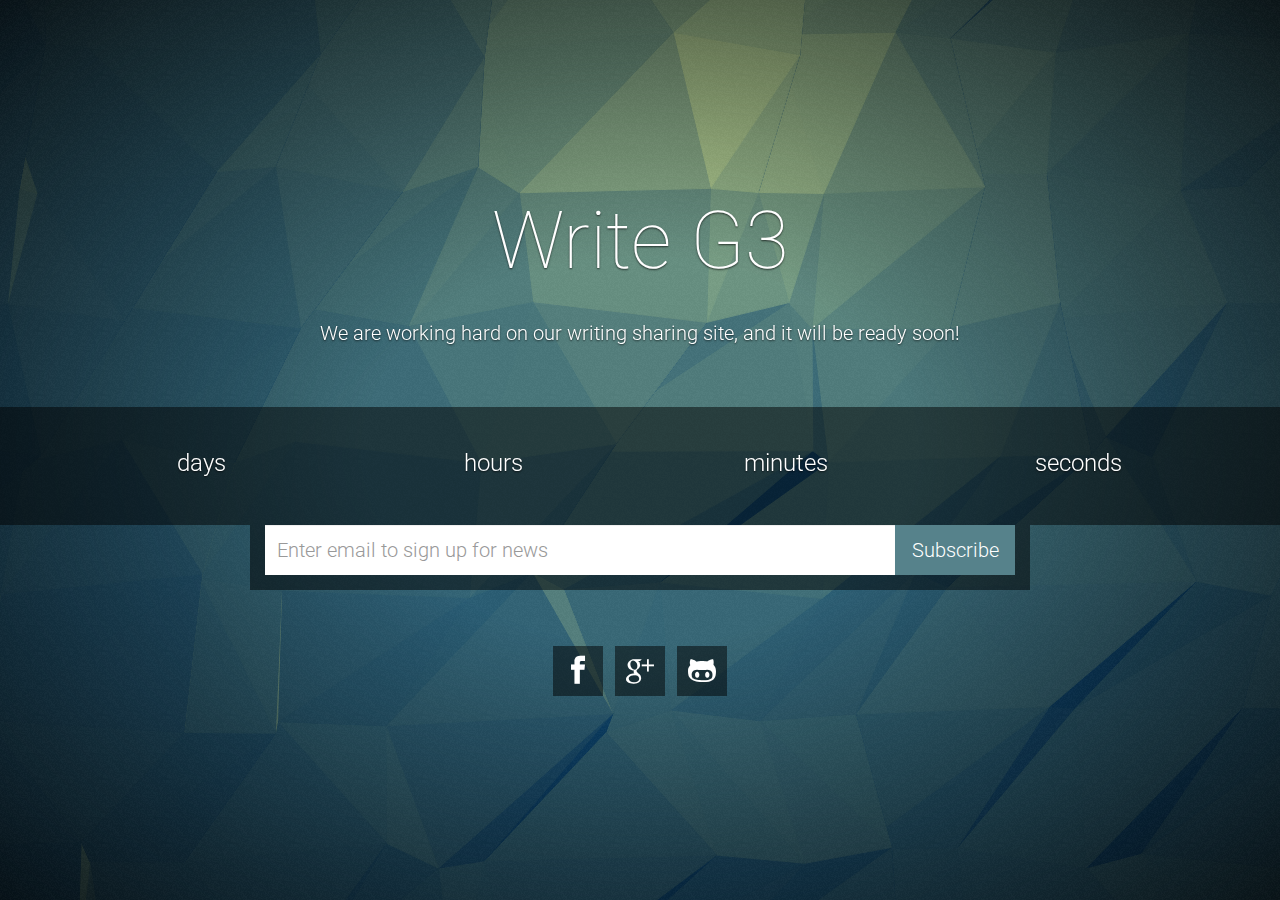
<file: template/index.html>
<!doctype html>
<html lang="en">
    <head>
        <meta charset="utf-8">
        <title>Shader - Coming Soon Page</title>

        <meta name="viewport" content="width=device-width, initial-scale=1">
        <meta http-equiv="X-UA-Compatible" content="IE=edge,chrome=1">

        <!-- Favicon -->
        <link href="img/fav.ico" rel="shortcut icon">

        <!-- Custom fonts -->
        <link href="http://fonts.googleapis.com/css?family=Roboto:300,100" rel="stylesheet">
        <link href="css/social-font.css" rel="stylesheet">

        <!-- Bootstrap stylesheets -->
        <link href="css/bootstrap.min.css" rel="stylesheet">

        <!-- Template stylesheets -->
        <link href="css/shader.css" rel="stylesheet">
    </head>

    <body class="theme-ice">
        <!-- Background container -->
        <div id="background-container" class="background-container">
            <div id="background-output" class="background-output"></div>
            <div id="vignette" class="background-vignette"></div>
            <div id="noise" class="background-noise"></div>
        </div>
        <!-- /Background container -->

        <!-- Main content -->
        <div class="content">
            <div class="container">
                <!-- Header -->
                <div class="row">
                    <h1 class="header col-sm-8 col-sm-offset-2">Write G3</h1>
                </div>
                <!-- /Header -->

                <!-- Description -->
                <div class="row">
                    <p class="description col-sm-8 col-sm-offset-2">We are working hard on our writing sharing site, and it will be ready soon!</p>
                </div>
                <!-- /Description -->
            </div>

            <!-- Countdown -->
            <div class="countdown" id="countdown">
                <div class="container">
                    <div class="row">
                        <div class="countdown-item col-sm-3 col-xs-6">
                            <div class="countdown-number" id="countdown-days"></div>
                            <div class="countdown-label">days</div>
                        </div>

                        <div class="countdown-item col-sm-3 col-xs-6">
                            <div class="countdown-number" id="countdown-hours"></div>
                            <div class="countdown-label">hours</div>
                        </div>

                        <div class="countdown-item col-sm-3 col-xs-6">
                            <div class="countdown-number" id="countdown-minutes"></div>
                            <div class="countdown-label">minutes</div>
                        </div>

                        <div class="countdown-item col-sm-3 col-xs-6">
                            <div class="countdown-number" id="countdown-seconds"></div>
                            <div class="countdown-label">seconds</div>
                        </div>
                    </div>
                </div>
            </div>
            <!-- /Countdown -->

            <div class="container">
                <div class="row">
                    <div class="form-and-links-container col-sm-8 col-sm-offset-2">
                        <!-- Subscription form -->
                        <div class="row">
                            <form class="subscription-form" id="subscription-form" novalidate>
                                <div class="input-group col-xs-10 col-xs-offset-1 col-sm-12 col-sm-offset-0">
                                    <input type="email" class="subscription-form-email form-control" id="subscription-form-email" name="email" placeholder="Enter email to sign up for news">
                                    <span class="input-group-btn">
                                        <button class="subscription-form-submit btn" id="subscription-form-submit">Subscribe</button>
                                    </span>
                                </div>
                            </form>
                        </div>
                        <!-- /Subscription form -->

                        <!-- Social links -->
                        <div class="social-links">
                            <a href="#" class="icon-facebook"></a>
                            <a href="#" class="icon-googleplus"></a>
                            <a href="#" class="icon-github-alt"></a>
                        </div>
                        <!-- /Social links -->
                    </div>
                </div>
            </div>
        </div>
        <!-- /Main content -->

        <!-- Scripts -->
        <script src="js/jquery-1.11.1.min.js"></script>
        <script src="js/jquery.countdown.js"></script>
        <script src="js/placeholders.min.js"></script>
        <script src="js/flat-surface-shader.js"></script>
        <script src="config/main.config.js"></script>
        <script src="js/shader.js"></script>
    </body>
</html>
</file>
<file: template/css/social-font.css>
@font-face {
	font-family: 'SocialMedia';
	src: url('../fonts/SocialMedia.eot');
	src: url('../fonts/SocialMedia.eot?#iefix') format('embedded-opentype'),
		 url('../fonts/SocialMedia.svg#SocialMedia') format('svg'),
		 url('../fonts/SocialMedia.woff') format('woff'),
		 url('../fonts/SocialMedia.ttf') format('truetype');
	font-weight: normal;
	font-style: normal;
}

.icon-px:before, .icon-aim-alt:before, .icon-aim:before, .icon-amazon:before, .icon-android:before, .icon-app-stote:before, .icon-apple:before, .icon-arto:before, .icon-badoo:before, .icon-bandcamp:before, .icon-basecamp:before, .icon-bebo:before, .icon-behance:before, .icon-bing:before, .icon-blip:before, .icon-blogger:before, .icon-boxnet:before, .icon-brightkite:before, .icon-cinch:before, .icon-coroflot:before, .icon-dailybooth:before, .icon-dailyburn:before, .icon-dailymile:before, .icon-delicious:before, .icon-designbump:before, .icon-designfloat:before, .icon-designmoo:before, .icon-deviantart:before, .icon-digg-alt:before, .icon-digg:before, .icon-diigo:before, .icon-dribbble:before, .icon-dropbox:before, .icon-drupal:before, .icon-dzone:before, .icon-ebay:before, .icon-ember:before, .icon-envato:before, .icon-etsy:before, .icon-evernote:before, .icon-facebook-places:before, .icon-facebook:before, .icon-facto-me:before, .icon-feedburner:before, .icon-flickr:before, .icon-folkd:before, .icon-formspring:before, .icon-forrst:before, .icon-fotolog:before, .icon-foursquare:before, .icon-Freshbooks:before, .icon-friendfeed:before, .icon-friendster:before, .icon-gdgt:before, .icon-gimmebar:before, .icon-github-alt:before, .icon-github:before, .icon-goodreads:before, .icon-google-buzz:before, .icon-google-talk:before, .icon-google:before, .icon-googleplay:before, .icon-googleplus:before, .icon-gowalla:before, .icon-grooveshark:before, .icon-hackernews:before, .icon-hi5:before, .icon-hypemachine:before, .icon-hyves:before, .icon-icloud:before, .icon-icq:before, .icon-identica:before, .icon-instapaper:before, .icon-itunes:before, .icon-kik:before, .icon-krop:before, .icon-lastfm:before, .icon-linkedin:before, .icon-livejournal:before, .icon-lovedsgn:before, .icon-meetup:before, .icon-metacafe:before, .icon-mixx-alt:before, .icon-mixx:before, .icon-myspace-alt:before, .icon-myspace:before, .icon-newsvine:before, .icon-ning:before, .icon-officialfm:before, .icon-openid:before, .icon-orkut:before, .icon-path:before, .icon-paypal:before, .icon-photobucket:before, .icon-picassa:before, .icon-pinboard:before, .icon-pinterest:before, .icon-playstation:before, .icon-plixi:before, .icon-plurk:before, .icon-podcast:before, .icon-posterous:before, .icon-purevolume:before, .icon-quik:before, .icon-quora:before, .icon-rdio:before, .icon-readernaut:before, .icon-reddit:before, .icon-retweet:before, .icon-rss:before, .icon-scribd:before, .icon-sharethis:before, .icon-simplenote:before, .icon-skype:before, .icon-slashdot:before, .icon-slideshare:before, .icon-smugmug:before, .icon-soundcloud:before, .icon-spotify:before, .icon-squarespace:before, .icon-squidoo:before, .icon-steam:before, .icon-stumbleupon:before, .icon-technorati:before, .icon-thefancy:before, .icon-tribe:before, .icon-tripit:before, .icon-tumblr:before, .icon-twitter-alt:before, .icon-twitter:before, .icon-vcard:before, .icon-viddler:before, .icon-vimeo:before, .icon-virb:before, .icon-w3:before, .icon-whatsapp:before, .icon-wikipedia:before, .icon-windows:before, .icon-wists:before, .icon-wp-alt:before, .icon-wp:before, .icon-yahoo-buzz:before, .icon-yahoo:before, .icon-yelp:before, .icon-youtube:before, .icon-zerply:before, .icon-zynga:before, .icon-youtube-alt:before, .icon-ymessanger:before {
	font-family: 'SocialMedia';
	speak: none;
	font-style: normal;
	font-weight: normal;
	line-height: 1;
	-webkit-font-smoothing: antialiased;
}
.icon-px:before {
	content: "\2900";
}
.icon-aim-alt:before {
	content: "\2901";
}
.icon-aim:before {
	content: "\2902";
}
.icon-amazon:before {
	content: "\2903";
}
.icon-android:before {
	content: "\2904";
}
.icon-app-stote:before {
	content: "\2905";
}
.icon-apple:before {
	content: "\2906";
}
.icon-arto:before {
	content: "\2907";
}
.icon-badoo:before {
	content: "\2908";
}
.icon-bandcamp:before {
	content: "\2909";
}
.icon-basecamp:before {
	content: "\290b";
}
.icon-bebo:before {
	content: "\290c";
}
.icon-behance:before {
	content: "\290d";
}
.icon-bing:before {
	content: "\290e";
}
.icon-blip:before {
	content: "\290f";
}
.icon-blogger:before {
	content: "\2910";
}
.icon-boxnet:before {
	content: "\2911";
}
.icon-brightkite:before {
	content: "\2912";
}
.icon-cinch:before {
	content: "\2913";
}
.icon-coroflot:before {
	content: "\2914";
}
.icon-dailybooth:before {
	content: "\2916";
}
.icon-dailyburn:before {
	content: "\2917";
}
.icon-dailymile:before {
	content: "\2918";
}
.icon-delicious:before {
	content: "\2919";
}
.icon-designbump:before {
	content: "\291a";
}
.icon-designfloat:before {
	content: "\291b";
}
.icon-designmoo:before {
	content: "\291c";
}
.icon-deviantart:before {
	content: "\291d";
}
.icon-digg-alt:before {
	content: "\291e";
}
.icon-digg:before {
	content: "\291f";
}
.icon-diigo:before {
	content: "\2921";
}
.icon-dribbble:before {
	content: "\2922";
}
.icon-dropbox:before {
	content: "\2923";
}
.icon-drupal:before {
	content: "\2924";
}
.icon-dzone:before {
	content: "\2925";
}
.icon-ebay:before {
	content: "\2926";
}
.icon-ember:before {
	content: "\2927";
}
.icon-envato:before {
	content: "\2928";
}
.icon-etsy:before {
	content: "\2929";
}
.icon-evernote:before {
	content: "\292a";
}
.icon-facebook-places:before {
	content: "\292c";
}
.icon-facebook:before {
	content: "\292d";
}
.icon-facto-me:before {
	content: "\292e";
}
.icon-feedburner:before {
	content: "\292f";
}
.icon-flickr:before {
	content: "\2930";
}
.icon-folkd:before {
	content: "\2931";
}
.icon-formspring:before {
	content: "\2932";
}
.icon-forrst:before {
	content: "\2933";
}
.icon-fotolog:before {
	content: "\2934";
}
.icon-foursquare:before {
	content: "\2935";
}
.icon-Freshbooks:before {
	content: "\2937";
}
.icon-friendfeed:before {
	content: "\2938";
}
.icon-friendster:before {
	content: "\2939";
}
.icon-gdgt:before {
	content: "\293a";
}
.icon-gimmebar:before {
	content: "\293b";
}
.icon-github-alt:before {
	content: "\293c";
}
.icon-github:before {
	content: "\293d";
}
.icon-goodreads:before {
	content: "\293e";
}
.icon-google-buzz:before {
	content: "\293f";
}
.icon-google-talk:before {
	content: "\2940";
}
.icon-google:before {
	content: "\2942";
}
.icon-googleplay:before {
	content: "\2943";
}
.icon-googleplus:before {
	content: "\2944";
}
.icon-gowalla:before {
	content: "\2945";
}
.icon-grooveshark:before {
	content: "\2946";
}
.icon-hackernews:before {
	content: "\2947";
}
.icon-hi5:before {
	content: "\2948";
}
.icon-hypemachine:before {
	content: "\2949";
}
.icon-hyves:before {
	content: "\294a";
}
.icon-icloud:before {
	content: "\294b";
}
.icon-icq:before {
	content: "\294d";
}
.icon-identica:before {
	content: "\294e";
}
.icon-instapaper:before {
	content: "\294f";
}
.icon-itunes:before {
	content: "\2950";
}
.icon-kik:before {
	content: "\2951";
}
.icon-krop:before {
	content: "\2952";
}
.icon-lastfm:before {
	content: "\2953";
}
.icon-linkedin:before {
	content: "\2954";
}
.icon-livejournal:before {
	content: "\2955";
}
.icon-lovedsgn:before {
	content: "\2956";
}
.icon-meetup:before {
	content: "\2958";
}
.icon-metacafe:before {
	content: "\2959";
}
.icon-mixx-alt:before {
	content: "\295a";
}
.icon-mixx:before {
	content: "\295b";
}
.icon-myspace-alt:before {
	content: "\295c";
}
.icon-myspace:before {
	content: "\295d";
}
.icon-newsvine:before {
	content: "\295e";
}
.icon-ning:before {
	content: "\295f";
}
.icon-officialfm:before {
	content: "\2960";
}
.icon-openid:before {
	content: "\2961";
}
.icon-orkut:before {
	content: "\2963";
}
.icon-path:before {
	content: "\2964";
}
.icon-paypal:before {
	content: "\2965";
}
.icon-photobucket:before {
	content: "\2966";
}
.icon-picassa:before {
	content: "\2967";
}
.icon-pinboard:before {
	content: "\2968";
}
.icon-pinterest:before {
	content: "\2969";
}
.icon-playstation:before {
	content: "\296a";
}
.icon-plixi:before {
	content: "\296b";
}
.icon-plurk:before {
	content: "\296c";
}
.icon-podcast:before {
	content: "\296e";
}
.icon-posterous:before {
	content: "\296f";
}
.icon-purevolume:before {
	content: "\2970";
}
.icon-quik:before {
	content: "\2971";
}
.icon-quora:before {
	content: "\2972";
}
.icon-rdio:before {
	content: "\2973";
}
.icon-readernaut:before {
	content: "\2974";
}
.icon-reddit:before {
	content: "\2975";
}
.icon-retweet:before {
	content: "\2976";
}
.icon-rss:before {
	content: "\2977";
}
.icon-scribd:before {
	content: "\2979";
}
.icon-sharethis:before {
	content: "\297a";
}
.icon-simplenote:before {
	content: "\297b";
}
.icon-skype:before {
	content: "\297c";
}
.icon-slashdot:before {
	content: "\297d";
}
.icon-slideshare:before {
	content: "\297e";
}
.icon-smugmug:before {
	content: "\2600";
}
.icon-soundcloud:before {
	content: "\2601";
}
.icon-spotify:before {
	content: "\2602";
}
.icon-squarespace:before {
	content: "\2603";
}
.icon-squidoo:before {
	content: "\2604";
}
.icon-steam:before {
	content: "\2605";
}
.icon-stumbleupon:before {
	content: "\2606";
}
.icon-technorati:before {
	content: "\2607";
}
.icon-thefancy:before {
	content: "\2608";
}
.icon-tribe:before {
	content: "\2609";
}
.icon-tripit:before {
	content: "\260b";
}
.icon-tumblr:before {
	content: "\260c";
}
.icon-twitter-alt:before {
	content: "\260d";
}
.icon-twitter:before {
	content: "\260e";
}
.icon-vcard:before {
	content: "\260f";
}
.icon-viddler:before {
	content: "\2610";
}
.icon-vimeo:before {
	content: "\2611";
}
.icon-virb:before {
	content: "\2612";
}
.icon-w3:before {
	content: "\2613";
}
.icon-whatsapp:before {
	content: "\2614";
}
.icon-wikipedia:before {
	content: "\2616";
}
.icon-windows:before {
	content: "\2617";
}
.icon-wists:before {
	content: "\2618";
}
.icon-wp-alt:before {
	content: "\2619";
}
.icon-wp:before {
	content: "\261a";
}
.icon-yahoo-buzz:before {
	content: "\261b";
}
.icon-yahoo:before {
	content: "\261c";
}
.icon-yelp:before {
	content: "\261d";
}
.icon-youtube:before {
	content: "\2621";
}
.icon-zerply:before {
	content: "\2622";
}
.icon-zynga:before {
	content: "\2623";
}
.icon-youtube-alt:before {
	content: "\2660";
}
.icon-ymessanger:before {
	content: "\267a";
}
</file>
<file: template/css/shader.css>
/*
        Page
==================================================================================================*/

html {
    display: table;
    width: 100%;
    height: 100%;
}

body {
    display: table-cell;
    margin: 0;
    vertical-align: middle;
    text-align: center;
    font: 300 20px/1.4 Roboto, 'Open Sans', Helvetica, Arial, sans-serif;
    color: #fff;
    text-shadow: 0 1px 2px rgba(0, 0, 0, 0.66);
    background: #4D4646 50% 50% no-repeat;
    background-size: cover;
}





/*
        Background
==================================================================================================*/

.background-container {
    position: fixed;
    left: 0;
    right: 0;
    top: 0;
    bottom: 0;
}

/* Hide background in old Opera because of lags */
noindex:-o-prefocus, .background-container {
    display: none;
}

.background-vignette,
.background-noise {
    position: absolute;
    left: 0;
    right: 0;
    top: 0;
    bottom: 0;
    pointer-events: none;
}

.background-vignette {
    background-image: -webkit-radial-gradient(rgba(0, 0, 0, 0) 30%, rgba(0, 0, 0, 0.8) 100%);
    background-image: radial-gradient(rgba(0, 0, 0, 0) 30%, rgba(0, 0, 0, 0.8) 100%);

    /* IE9 workaround */
    -webkit-box-shadow: inset 0 0 600px #000 \9;
    box-shadow: inset 0 0 600px #000 \9;
}

.background-noise {
    background: url([data-uri]);
    opacity: 0.85;
}





/*
        Links
==================================================================================================*/

a {
    color: #32a7d3;
}

a:hover,
a:focus {
    color: #2588ad;
}





/*
        Layout
==================================================================================================*/

.content {
    padding: 40px 0;
    position: relative;
}





/*
        Text content
==================================================================================================*/

.header {
    margin-bottom: 30px;
    font-size: 80px;
    line-height: 1.2;
    font-weight: 100;
}

.description {
    margin-bottom: 60px;
}





/*
        Countdown
==================================================================================================*/

.countdown {
    padding: 30px 0 45px;
    background: rgba(0, 0, 0, 0.5);
}

.countdown-label {
    margin-top: 10px;
    text-align: center;
    font-size: 24px;
}

.countdown-number {
    font-size: 124px;
    line-height: 1;
    font-weight: 100;
    text-shadow: none;
}





/*
        Form and links container
==================================================================================================*/

.form-and-links-container {
    padding-bottom: 25px;
    overflow: hidden;
}





/*
        Subscription form
==================================================================================================*/

.subscription-form {
    margin: 0;
    padding: 0 15px 15px;
    position: relative;
    background: rgba(0, 0, 0, 0.5);
}



/*      Email field
----------------------------------------------------------*/

.subscription-form-email {
    width: 450px;
    height: 50px;
    padding: 0 12px;
    margin: 0;
    -webkit-box-sizing: border-box;
    -moz-box-sizing: border-box;
    box-sizing: border-box;
    vertical-align: top;
    font-size: 20px;
    line-height: 1.4;
    font-family: inherit;
    font-weight: inherit;
    color: #222;
    text-shadow: none;
    background: #fff;
    border: 0;
    border-radius: 0;
    -webkit-transition: none;
    -moz-transition: none;
    transition: none;
}

.subscription-form-email:focus {
    padding: 0 12px 0 9px;
    color: #222;
    border-width: 3px 0 3px 3px;
    border-style: solid;
    -webkit-box-shadow: none;
    box-shadow: none;
    outline: none;
}

.subscription-form-email:invalid:focus:invalid {
    box-shadow: none;
}

/* IE8 hack for vertical text aligning in the email field */
@media \0screen {
    .subscription-form-email {
        padding-top: 11px;
    }

    .subscription-form-email:focus {
        padding-top: 8px;
    }
}

/* Placeholder */
::-webkit-input-placeholder {
    color: #777;
}

:-moz-placeholder {
    /* Firefox 18- */
    color: #777;
}

::-moz-placeholder {
    /* Firefox 19+ */
    color: #777;
}

:-ms-input-placeholder {
    color: #777;
}



/*      Button
----------------------------------------------------------*/

.subscription-form-submit {
    height: 50px;
    padding: 0;
    -moz-box-sizing: border-box;
    box-sizing: border-box;
    vertical-align: top;
    font-size: 20px;
    font-family: inherit;
    font-weight: inherit;
    color: #fff;
    text-shadow: none;
    border: 0;
    border-radius: 0;
    -webkit-box-shadow: none;
    box-shadow: none;
    cursor: pointer;
    -webkit-transition: 0.15s;
    -moz-transition: 0.15s;
    transition: 0.15s;
}

.subscription-form-submit:hover,
.subscription-form-submit:focus,
.subscription-form-submit:active,
.subscription-form-submit:focus:active {
    color: #fff;
    outline: none;
}

.subscription-form-submit {
    width: 120px;
    margin-left: 0 !important;
}



/*      Tooltip
----------------------------------------------------------*/

.subscription-form-tooltip {
    margin: -5px 0 0;
    padding: 8px 15px;
    -moz-box-sizing: border-box;
    box-sizing: border-box;
    position: absolute;
    top: 120%;
    left: 50%;
    z-index: 1;
    text-shadow: none;
    opacity: 0;
    white-space: nowrap;
}

.subscription-form-tooltip:before {
    content: '';
    margin: -8px 0 0 -8px;
    position: absolute;
    left: 50%;
    top: 0;
    border: solid transparent;
    border-width: 0 8px 8px;
}

.subscription-form-tooltip.error {
    color: #fff;
    background: #d44032;
}

.subscription-form-tooltip.error:before {
    border-bottom-color: #d44032;
}

.subscription-form-tooltip.success {
    color: #fff;
    background: #00b159;
}

.subscription-form-tooltip.success:before {
    border-bottom-color: #00b159;
}





/*
        Social links
==================================================================================================*/

[class^="icon-"], [class*=" icon-"] {
    display: inline-block;
    width: auto;
    height: auto;
    margin: 0;
    vertical-align: middle;
    line-height: 1;
    background: transparent;
}

.social-links {
    margin-top: 50px;
    font-size: 0;
}

.social-links > a {
    width: 50px;
    height: 50px;
    margin: 6px;
    font-size: 28px;
    line-height: 54px;
    color: #fff;
    text-decoration: none;
    text-shadow: none;
    background: rgba(0, 0, 0, 0.5);
    -webkit-transition: 0.3s;
    -moz-transition: 0.3s;
    transition: 0.3s;
}

.social-links > a:hover,
.social-links > a:focus {
    -webkit-transform: rotate(360deg);
    -ms-transform: rotate(360deg);
    transform: rotate(360deg);
}





/*
        Responsiveness
==================================================================================================*/

@media (max-width: 1200px) {
    /* Hide background on small devices */
    .background-container {
        display: none;
    }
}

@media (max-width: 979px) {
    .header {
        font-size: 64px;
    }

    .countdown {
        padding: 20px 0 25px;
    }

    .countdown-number {
        font-size: 96px;
    }

    .subscription-form-email {
        width: 306px;
    }
}


@media (max-width: 767px) {
    body {
        padding: 20px;
    }

    body,
    .subscription-form-email,
    .subscription-form-submit {
        font-size: 18px;
    }

    .header {
        font-size: 56px;
    }

    .countdown-item {
        width: 50%;
        margin: 20px 0;
        float: left;
    }

    .countdown-number {
        font-size: 80px;
    }

    .countdown-label {
        margin-top: 5px;
    }

    .subscription-form {
        padding: 0 0 35px;
    }

    .subscription-form-email {
        width: 310px;
        height: 40px;
        padding: 0 8px;

        -moz-box-sizing: border-box;
        box-sizing: border-box;
    }

    .subscription-form-email:focus {
        padding: 0 8px 0 5px;
    }

    .subscription-form-submit {
        width: 100px;
        height: 40px;
    }

    .subscription-form-tooltip {
        margin-top: -25px;
        padding: 4px 10px;
        white-space: normal;
    }

    .social-links > a {
        width: 40px;
        height: 40px;
        font-size: 24px;
        line-height: 42px;
    }
}

@media (max-width: 550px) {
    .subscription-form,
    .subscription-form .input-group,
    .subscription-form .subscription-form-email,
    .subscription-form .input-group-btn {
        display: block;
        float: none;

        -moz-box-sizing: border-box;
        box-sizing: border-box;
    }

    .subscription-form .input-group-btn,
    .subscription-form .subscription-form-submit {
        width: 100%;
    }

    .subscription-form .subscription-form-email {
        margin-bottom: 15px;
    }

    .subscription-form .subscription-form-email:focus {
        border-right-width: 3px;
    }
}





/*
        Themes
==================================================================================================*/

/*      Fire
----------------------------------------------------------*/

.theme-fire {
    background-image: url("../img/fire.shader-bg.jpg");
}

.theme-fire .subscription-form-email:focus {
    border-color: #d44032;
}

.theme-fire .subscription-form-submit {
    background: #d44032;
}

.theme-fire .subscription-form-submit:hover,
.theme-fire .subscription-form-submit:focus {
    background: #c33629;
}

.theme-fire .subscription-form-submit:active {
    background: #a62e23;
}

.theme-fire .social-links > a:hover,
.theme-fire .social-links > a:focus {
    background: #d44032;
}



/*      Ice
----------------------------------------------------------*/

.theme-ice {
    background-image: url("../img/ice.shader-bg.jpg");
}

.theme-ice .subscription-form-email:focus {
    border-color: #56828B;
}

.theme-ice .subscription-form-submit {
    background: #56828B;
}

.theme-ice .subscription-form-submit:hover,
.theme-ice .subscription-form-submit:focus {
    background: #497078;
}

.theme-ice .subscription-form-submit:active {
    background: #38565C;
}

.theme-ice .social-links > a:hover,
.theme-ice .social-links > a:focus {
    background: #56828B;
}



/*      Nature
----------------------------------------------------------*/

.theme-nature {
    background-image: url("../img/nature.shader-bg.jpg");
}

.theme-nature .subscription-form-email:focus {
    border-color: #00b159;
}

.theme-nature .subscription-form-submit {
    background: #00b159;
}

.theme-nature .subscription-form-submit:hover,
.theme-nature .subscription-form-submit:focus {
    background: #00984c;
}

.theme-nature .subscription-form-submit:active {
    background: #00743a;
}

.theme-nature .social-links > a:hover,
.theme-nature .social-links > a:focus {
    background: #00b159;
}



/*      Light
----------------------------------------------------------*/

.theme-light {
    background-image: url("../img/light.shader-bg.jpg");
}

.theme-light .subscription-form-email:focus {
    border-color: #DBBA48;
}

.theme-light .subscription-form-submit {
    background: #DBBA48;
}

.theme-light .subscription-form-submit:hover,
.theme-light .subscription-form-submit:focus {
    background: #C1A01E;
}

.theme-light .subscription-form-submit:active {
    background: #957B17;
}

.theme-light .social-links > a:hover,
.theme-light .social-links > a:focus {
    background: #DBBA48;
}



/*      Darkness
----------------------------------------------------------*/

.theme-darkness {
    background-image: url("../img/darkness.shader-bg.jpg");
}

.theme-darkness .subscription-form-email:focus {
    border-color: #999;
}

.theme-darkness .subscription-form-submit {
    background: #999;
}

.theme-darkness .subscription-form-submit:hover,
.theme-darkness .subscription-form-submit:focus {
    background: #777;
}

.theme-darkness .subscription-form-submit:active {
    background: #555;
}

.theme-darkness .social-links > a:hover,
.theme-darkness .social-links > a:focus {
    background: #999;
}



/*      Candy
----------------------------------------------------------*/

.theme-candy {
    background-image: url("../img/candy.shader-bg.jpg");
}

.theme-candy .subscription-form-email:focus {
    border-color: #BF526B;
}

.theme-candy .subscription-form-submit {
    background: #BF526B;
}

.theme-candy .subscription-form-submit:hover,
.theme-candy .subscription-form-submit:focus {
    background: #9F3C52;
}

.theme-candy .subscription-form-submit:active {
    background: #803143;
}

.theme-candy .social-links > a:hover,
.theme-candy .social-links > a:focus {
    background: #BF526B;
}



/*      Peach
----------------------------------------------------------*/

.theme-peach {
    background-image: url("../img/peach.shader-bg.jpg");
}

.theme-peach .subscription-form-email:focus {
    border-color: #F97C53;
}

.theme-peach .subscription-form-submit {
    background: #F97C53;
}

.theme-peach .subscription-form-submit:hover,
.theme-peach .subscription-form-submit:focus {
    background: #D75B2D;
}

.theme-peach .subscription-form-submit:active {
    background: #B04922;
}

.theme-peach .social-links > a:hover,
.theme-peach .social-links > a:focus {
    background: #F97C53;
}



/*      Sea
----------------------------------------------------------*/

.theme-sea {
    background-image: url("../img/sea.shader-bg.jpg");
}

.theme-sea .subscription-form-email:focus {
    border-color: #4F9D8B;
}

.theme-sea .subscription-form-submit {
    background: #4F9D8B;
}

.theme-sea .subscription-form-submit:hover,
.theme-sea .subscription-form-submit:focus {
    background: #489181;
}

.theme-sea .subscription-form-submit:active {
    background: #3E796B;
}

.theme-sea .social-links > a:hover,
.theme-sea .social-links > a:focus {
    background: #4F9D8B;
}
</file>
